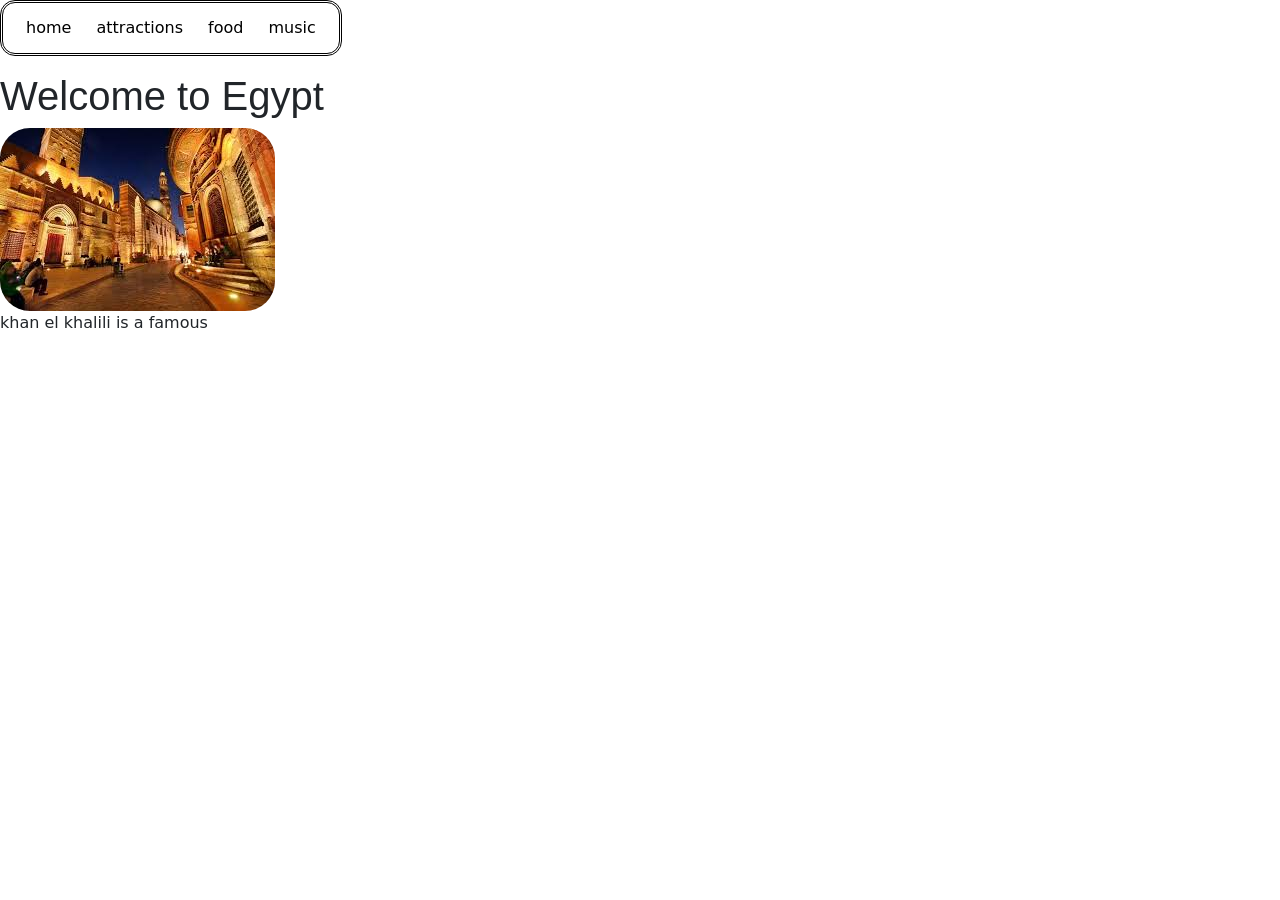
<file: index.html>
<!DOCTYPE html>
<html>
<head>
    <title>Egypt</title>
    <link rel="stylesheet" href="style.css">
    <link href="https://cdn.jsdelivr.net/npm/bootstrap@5.3.8/dist/css/bootstrap.min.css" rel="stylesheet" integrity="sha384-sRIl4kxILFvY47J16cr9ZwB07vP4J8+LH7qKQnuqkuIAvNWLzeN8tE5YBujZqJLB" crossorigin="anonymous">
</head>
<body>
    
<header>
    <nav class="nav navbar-inverse">
        <ul>
            <li><a href="">home</a></li>
            <li><a href="attractions.html">attractions</a></li>
            <li><a href="Food.html">food</a></li>
            <li><a href="Music.html">music</a></li>
        </ul>
    </nav>
</header>
<h1>Welcome to Egypt</h1>

<img src="khan el khalili.jpg">
<p>khan el khalili is a famous </p>
</body>
</html>
</file>
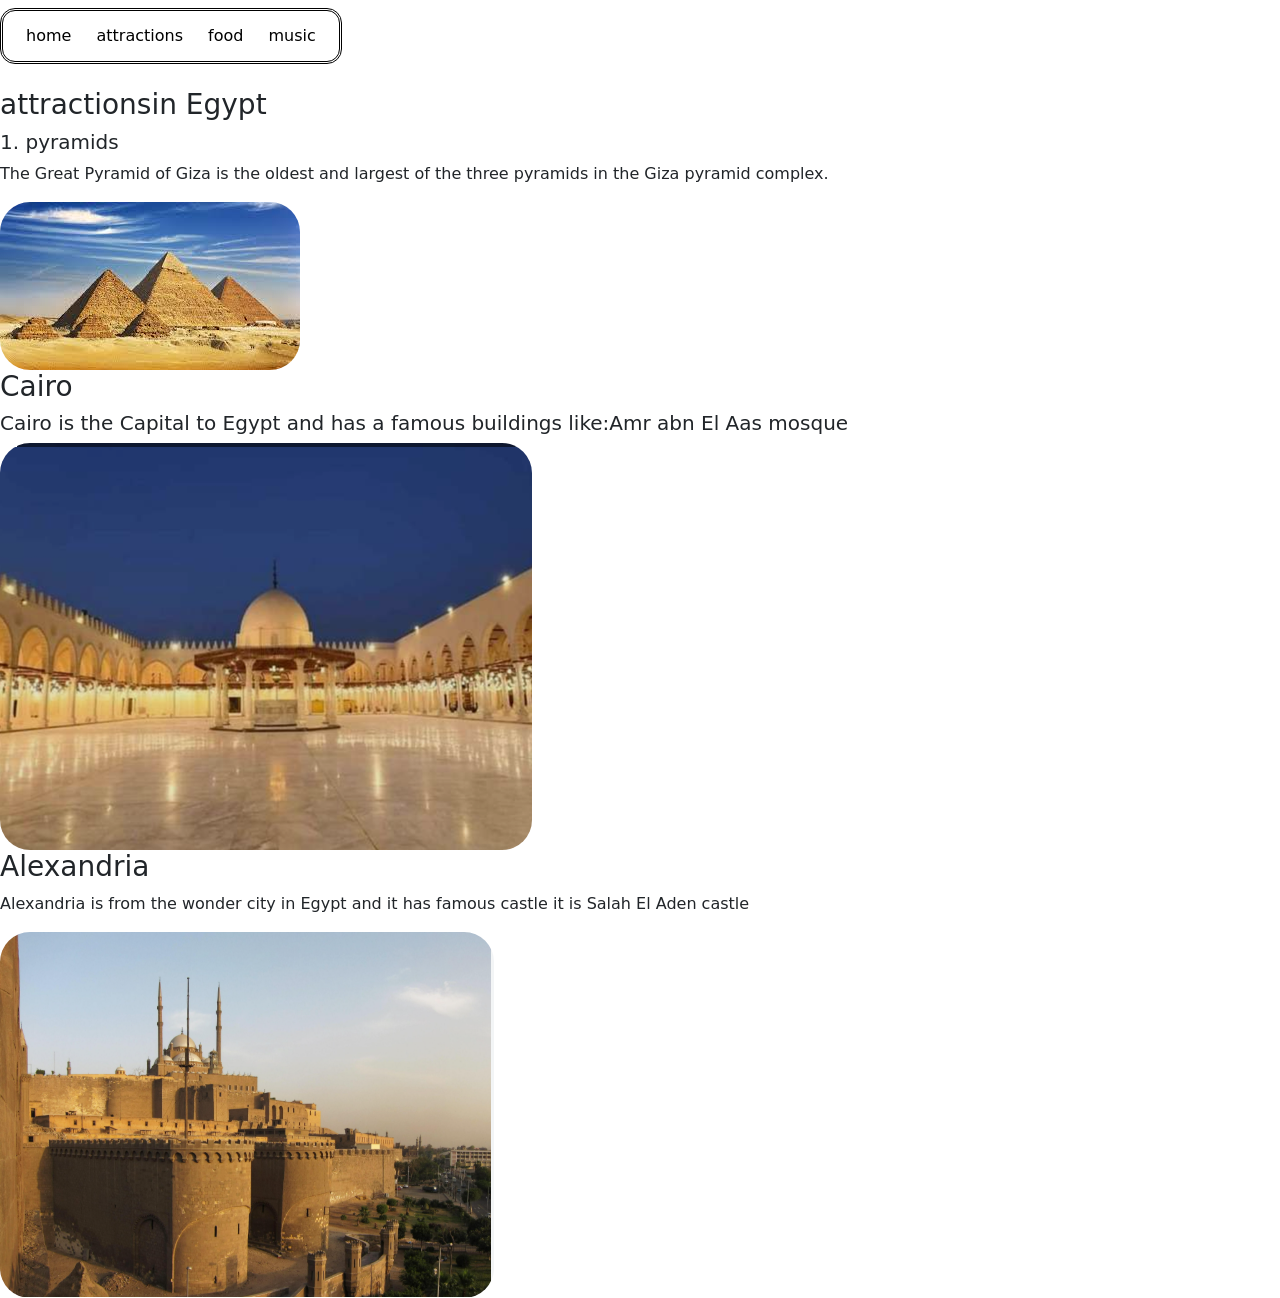
<file: attractions.html>
<!DOCTYPE html>
<html>
<head>
    <title>Egypt</title>
    <link rel="stylesheet" href="style.css">
<link href="https://cdn.jsdelivr.net/npm/bootstrap@5.3.8/dist/css/bootstrap.min.css" rel="stylesheet" integrity="sha384-sRIl4kxILFvY47J16cr9ZwB07vP4J8+LH7qKQnuqkuIAvNWLzeN8tE5YBujZqJLB" crossorigin="anonymous">
</head>
<body>
<header>
    <nav class="navbar navbar-inverse">
        <ul>
            <li><a href="index.html">home</a></li>
            <li><a href="">attractions</a></li>
            <li><a href="Food.html">food</a></li>
            <li><a href="Music.html">music</a></li>
        </ul>
    </nav>
</header>
<h3>attractionsin Egypt</h3>
<h5>1. pyramids</h5>
<p>The Great Pyramid of Giza is the oldest and largest of the three pyramids in the Giza pyramid complex.</p>
<img src="pyramids.jpg">
<h3>Cairo</h3>
<h5>Cairo is the Capital to Egypt and has a famous buildings like:Amr abn El Aas mosque</h5>
<img src="1.PNG" alt="Amr abn el Aas" class="idvxf">
<h3>Alexandria</h3>
<p>Alexandria is from the wonder city in Egypt and it has famous castle it is Salah El Aden castle</p>
<img src="2.PNG" alt="Salah El Aden" class="img-circle">
</body>
</html>
</file>
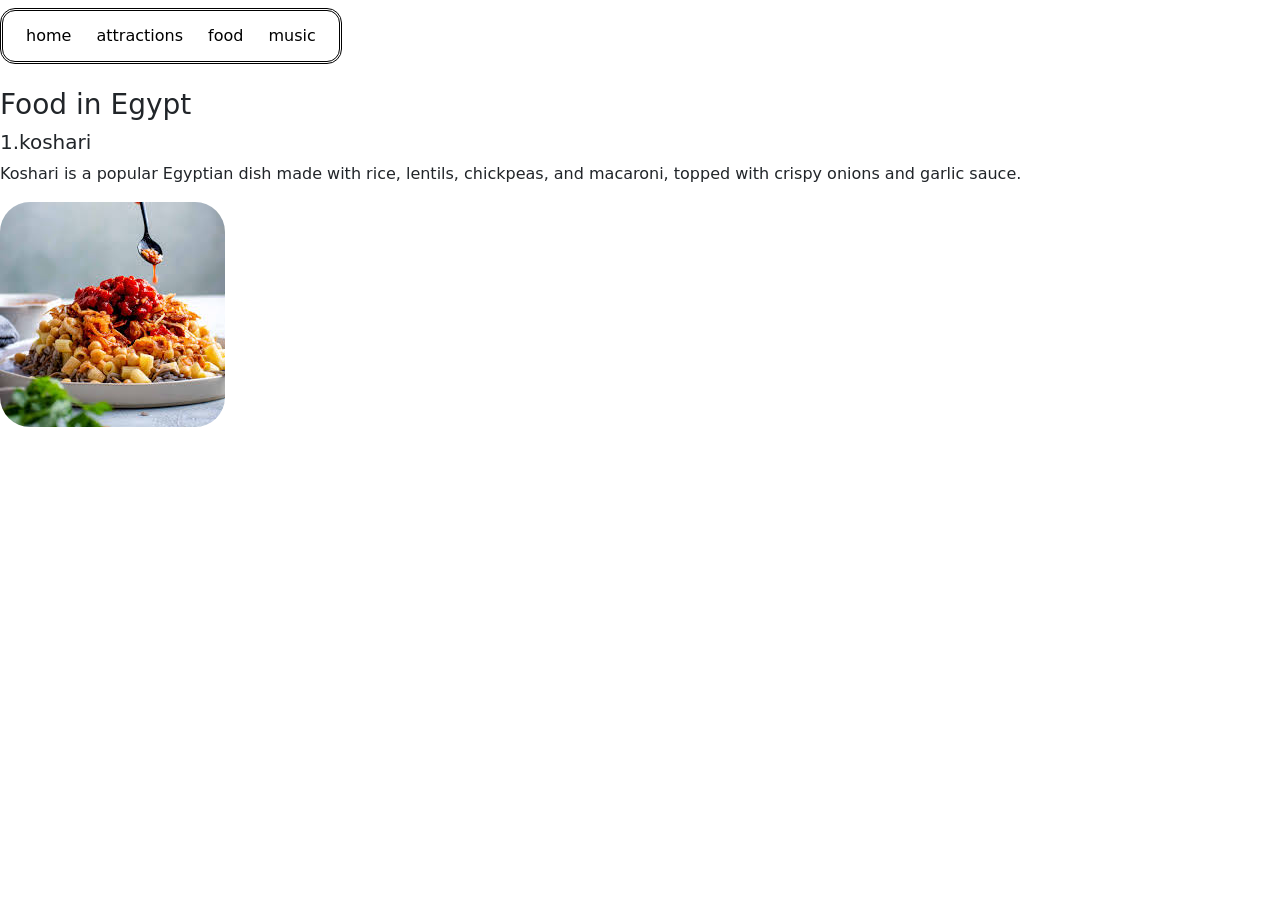
<file: Food.html>
<!DOCTYPE html>
<html>
<head>
    <title>Egypt</title>
    <link rel="stylesheet" href="style.css">
    <link href="https://cdn.jsdelivr.net/npm/bootstrap@5.3.8/dist/css/bootstrap.min.css" rel="stylesheet" integrity="sha384-sRIl4kxILFvY47J16cr9ZwB07vP4J8+LH7qKQnuqkuIAvNWLzeN8tE5YBujZqJLB" crossorigin="anonymous">
</head>
<body>
<header>
    <nav class="navbar navbar-inverse">
        <ul>
            <li><a href="index.html">home</a></li>
            <li><a href="attractions.html">attractions</a></li>
            <li><a href="">food</a></li>
            <li><a href="Music.html">music</a></li>
        </ul>
    </nav>
</header>
<h3>Food in Egypt</h3>
<h5>1.koshari</h5>
<p>Koshari is a popular Egyptian dish made with rice, lentils, chickpeas, and macaroni, topped with crispy onions and garlic sauce.</p>
<img src="koshari.jpg">
</body>
</html>
</file>
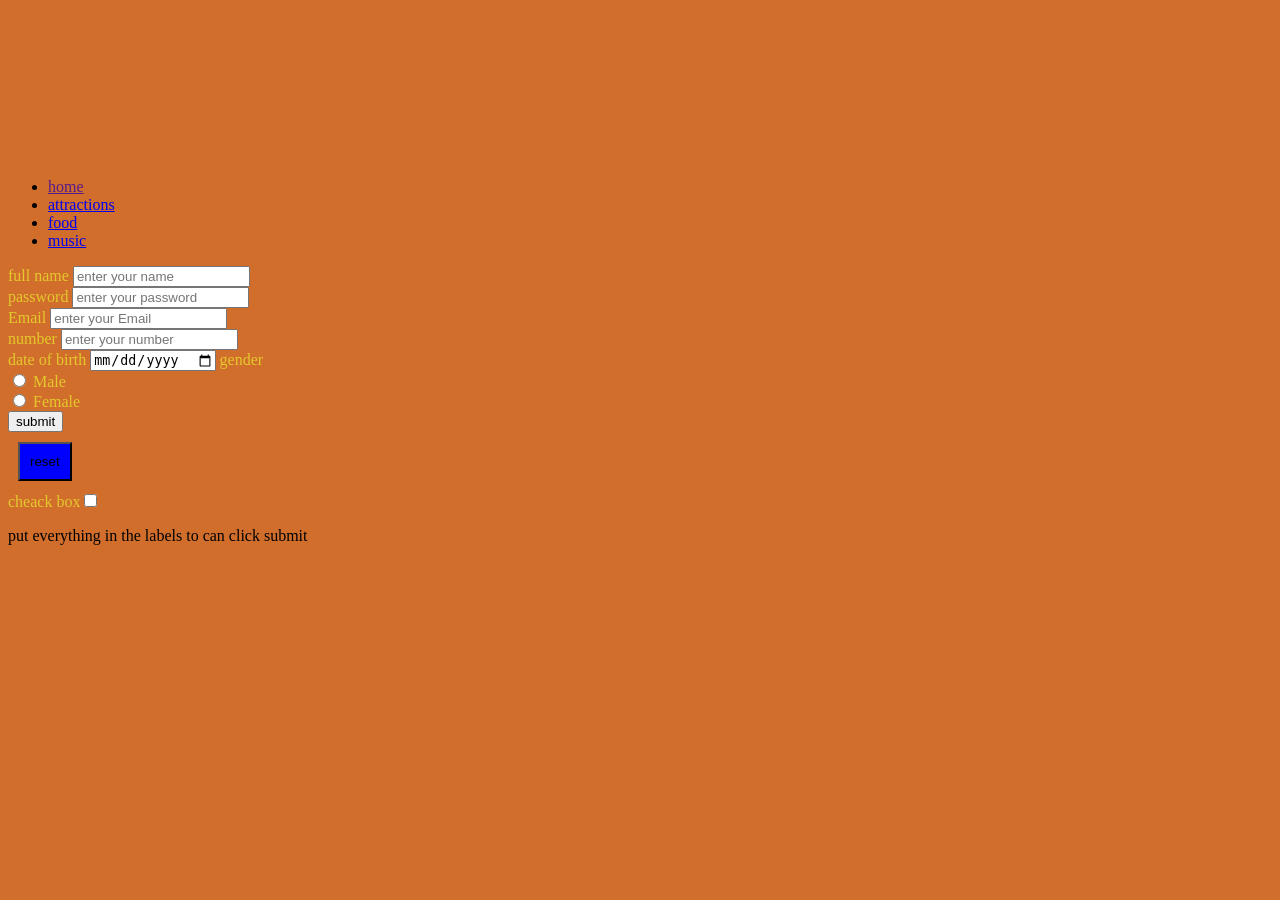
<file: form.html>
<!DOCTYPE html>
<html lang="en">
<head>
    <link rel="stylesheet" href="shape.css">
    <title>Document</title>
</head>
<body>
    <video src=""></video>
    <header>
    <nav>
        <ul>
            <li><a href="">home</a></li>
            <li><a href="attractions.html">attractions</a></li>
            <li><a href="Food.html">food</a></li>
            <li><a href="Music.html">music</a></li>
        </ul>
    </nav>
</header>
    <form>
        <label>full name</label>
        <input type="text" placeholder="enter your name" required><br>
        <label >password</label>
        <input type="password" placeholder="enter your password" required><br>
        <label >Email</label>
        <input type="email" placeholder="enter your Email" required><br>
        <label >number</label>
        <input type="number" placeholder="enter your number" required><br>
        <label >date of birth</label>
        <input type="date"required>
        <label>gender</label><br>
        <input type="radio" name="gender" value="male">
        <label>Male</label><br>
         <input type="radio" name="gender" value="female">
         <label>Female</label><br>
         <input class="bbc" type="submit" value="submit"><br>
         <input class="bb" type="reset" value="reset"><br>
         <label>
            cheack box<input type="checkbox">
         </label><br>
        
    </form>
    <p>put everything in the labels to can click submit</p>
</body>
</html>
</file>
<file: style.css>
body{
    font-family: Helvetica, sans-serif;   
}
h1,h2{
    color: rgb(83, 102, 14);
    font-family: Impact, Haettenschweiler, 'Arial Narrow Bold', sans-serif;
}
video{
    position: fixed;
    min-width: 100%;
    min-height: 100%;
}
a{
    color: blueviolet;
}
nav ul{
   
    border-color: black;
    border-width: 3 px;
    border-radius: 15px;
    border-style: double;
    padding: 13px;
}
nav ul li{
    color: rgb(49, 10, 71);
    display: inline;
    margin-left: 10px; 
    margin-right: 10px;
}
nav ul  li a {
    text-decoration:none ;
    color: black;
}
img{
    border-radius: 30px;
}
div{
    position: relative;
    padding-bottom: 40%;
}
table,th,td{
 vertical-align: top;
 text-align: left;
 padding:5px;
 color: blueviolet;
}
iframe{
    position: absolute;
    width: 100%;
    height: 100%;
}
#idvxf{
    display: grid;
    grid-auto-rows: auto;
}
</file>
<file: shape.css>
body{
    background-color: rgb(209, 110, 44);
}
label{
    color: rgb(228, 200, 44) ;
}
title{
    color: rgb(179, 35, 35);
}
.bb{
  background-color: blue; 
  margin: 10px;
  padding: 10px; 
}
input[type=submit]:hover{
    background-color: limegreen;
    color: midnightblue;
}
input[type=reset]:hover{
    background-color: royalblue;
    color: lightskyblue;
}
</file>
